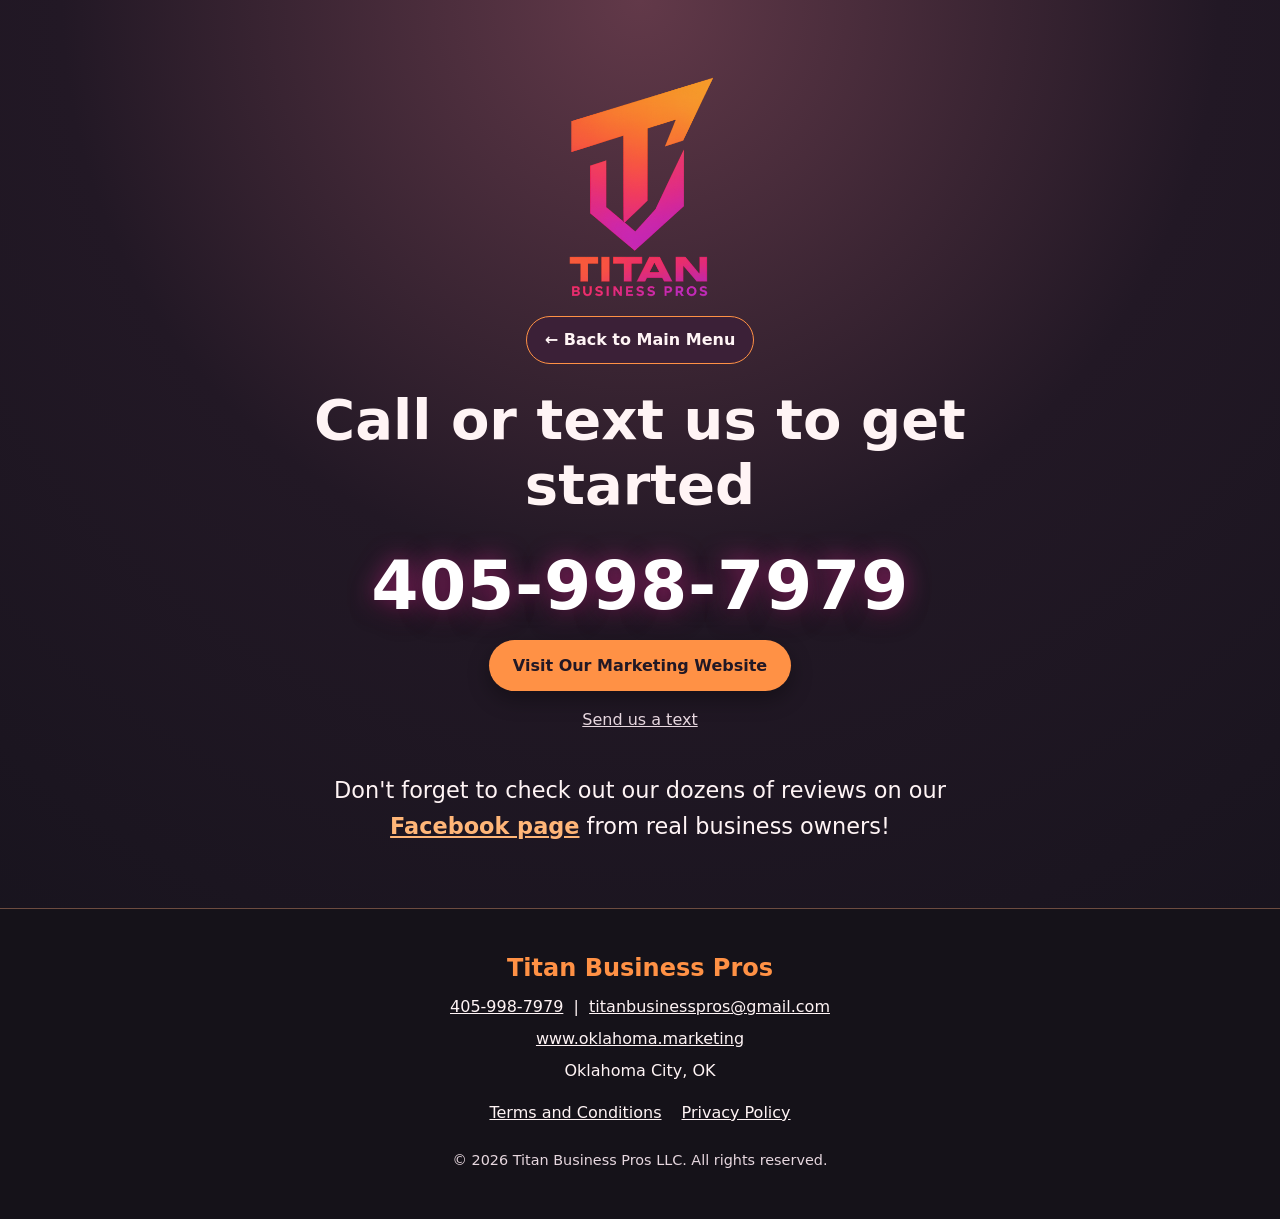
<file: get-started.html>
<!DOCTYPE html>
<html lang="en">
<head>
  <meta charset="UTF-8">
  <meta name="viewport" content="width=device-width, initial-scale=1.0">
  <meta name="robots" content="noindex">
  <meta name="theme-color" content="#221825">
  <meta name="description" content="Get started with Titan Business Pros. Call or text us about your website, app, or marketing needs.">
  <title>Get Started | Titan Business Pros</title>
  <link rel="icon" href="favicon.ico" sizes="any">
  <style>
    :root { color-scheme: dark; --text: #fff4f5; --muted: #e7d7df; --pink: #f130a5; --orange: #ff9145; }
    * { box-sizing: border-box; }
    body { display: flex; flex-direction: column; min-height: 100vh; margin: 0; font-family: Inter, "Segoe UI", system-ui, sans-serif; color: var(--text); background: radial-gradient(circle at 50% 0%, #623949 0%, #221825 42%, #14121b 100%); line-height: 1.6; }
    a { color: inherit; }
    a:focus-visible { outline: 3px solid #7ee8ff; outline-offset: 5px; }
    header { padding: 2.5rem 1rem 0; text-align: center; }
    .logo { display: block; width: min(260px, 60vw); height: auto; margin: auto; border-radius: 24px; }
    .menu-button { display: inline-block; margin-top: 1rem; padding: .65rem 1.1rem; border-radius: 999px; background: #3b2037; border: 1px solid var(--orange); color: var(--text); font-weight: 700; text-decoration: none; }
    .menu-button:hover, .menu-button:focus-visible { background: #633153; }
    main { width: min(100% - 2rem, 820px); flex: 1; margin: 0 auto; padding: 1.5rem 0 4rem; text-align: center; }
    h1 { margin: 0; font-size: clamp(2rem, 5vw, 3.5rem); line-height: 1.15; }
    .hero-contact { display: flex; flex-direction: column; align-items: center; gap: 1rem; margin: 2rem auto; }
    .hero-phone { display: inline-block; color: #fff; font-size: clamp(2rem, 7vw, 4.25rem); font-weight: 800; line-height: 1.1; letter-spacing: .01em; text-decoration: none; text-shadow: 0 0 24px #f130a588, 0 8px 22px #0008; animation: phone-float 3s ease-in-out infinite; }
    .hero-phone:hover, .hero-phone:focus-visible { color: #ffb678; }
    .website-button { display: inline-block; padding: .8rem 1.5rem; border-radius: 999px; background: var(--orange); color: #221825; font-weight: 800; text-decoration: none; box-shadow: 0 8px 22px #0005; transition: transform .2s ease, background .2s ease; }
    .website-button:hover, .website-button:focus-visible { background: #ffb678; transform: translateY(-2px); }
    .text-link { color: var(--muted); }
    .text-link:hover, .text-link:focus-visible, .reviews a:hover, .reviews a:focus-visible { color: #ffb678; }
    .reviews { max-width: 670px; margin: 2.5rem auto 0; font-size: clamp(1.1rem, 2.5vw, 1.4rem); }
    .reviews a { color: #ffb678; font-weight: 700; }
    footer { padding: 2.5rem 1rem; border-top: 1px solid #ffae8060; background: #151219; text-align: center; }
    footer strong { display: block; font-size: 1.5rem; color: var(--orange); }
    footer p { margin: .4rem 0; }
    footer a:hover, footer a:focus-visible { color: var(--pink); }
    .legal-links { display: flex; flex-wrap: wrap; justify-content: center; gap: .5rem 1.25rem; margin-top: 1rem; }
    .copyright { margin-top: 1.5rem; color: var(--muted); font-size: .9rem; }
    @keyframes phone-float { 50% { transform: translateY(-9px); } }
    @media (prefers-reduced-motion: reduce) { .hero-phone { animation: none; } }
  </style>
</head>
<body>
  <header>
    <a href="index.html" aria-label="Back to Titan Business Pros tools"><img class="logo" src="Titan%20Logo-2.png" alt="Titan Business Pros logo" width="1024" height="1024"></a>
    <a class="menu-button" href="index.html">&larr; Back to Main Menu</a>
  </header>
  <main>
    <h1>Call or text us to get started</h1>
    <div class="hero-contact">
      <a class="hero-phone" href="tel:+14059987979" aria-label="Call Titan Business Pros at 405-998-7979">405-998-7979</a>
      <a class="website-button" href="https://www.oklahoma.marketing/">Visit Our Marketing Website</a>
      <a class="text-link" href="sms:+14059987979">Send us a text</a>
    </div>
    <p class="reviews">Don't forget to check out our dozens of reviews on our <a href="https://www.facebook.com/TitanBusinessPros/reviews/?id=61570466786732&amp;sk=reviews" target="_blank" rel="noopener noreferrer">Facebook page</a> from real business owners!</p>
  </main>
  <footer>
    <strong>Titan Business Pros</strong>
    <p><a href="tel:+14059987979">405-998-7979</a> &nbsp;|&nbsp; <a href="mailto:titanbusinesspros@gmail.com">titanbusinesspros@gmail.com</a></p>
    <p><a href="https://www.oklahoma.marketing/">www.oklahoma.marketing</a></p>
    <p>Oklahoma City, OK</p>
    <nav class="legal-links" aria-label="Legal information"><a href="terms.html">Terms and Conditions</a><a href="privacy.html">Privacy Policy</a></nav>
    <p class="copyright">&copy; 2026 Titan Business Pros LLC. All rights reserved.</p>
  </footer>
</body>
</html>
</file>
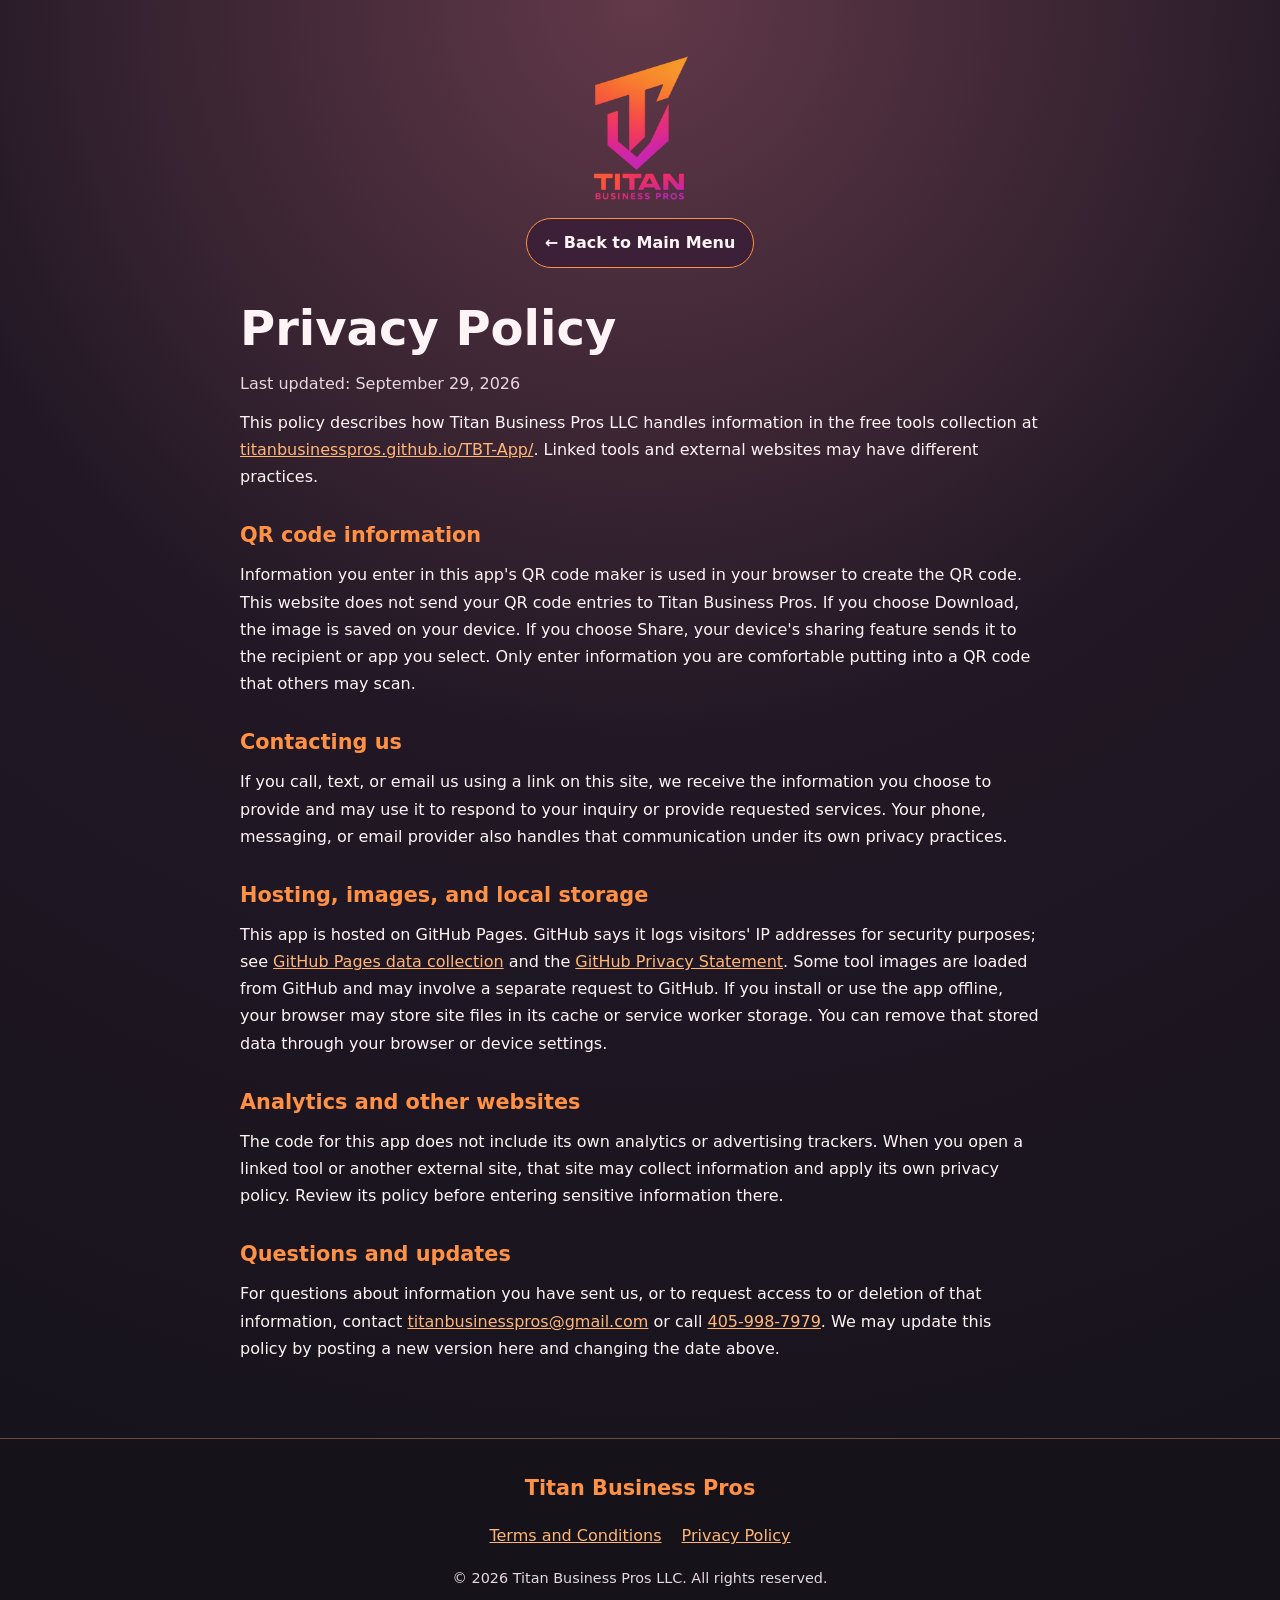
<file: privacy.html>
<!DOCTYPE html>
<html lang="en">
<head>
  <meta charset="UTF-8">
  <meta name="viewport" content="width=device-width, initial-scale=1.0">
  <meta name="description" content="Privacy policy for the Titan Business Pros free tools app.">
  <meta name="theme-color" content="#221825">
  <title>Privacy Policy | Titan Business Pros</title>
  <link rel="icon" href="favicon.ico" sizes="any">
  <link rel="stylesheet" href="legal.css">
</head>
<body>
  <header>
    <a href="index.html" aria-label="Back to Titan Business Pros tools"><img class="logo" src="Titan%20Logo-2.png" alt="Titan Business Pros logo" width="1024" height="1024"></a>
    <a class="menu-button" href="index.html">&larr; Back to Main Menu</a>
  </header>
  <main>
    <h1>Privacy Policy</h1>
    <p class="updated">Last updated: September 29, 2026</p>
    <p>This policy describes how Titan Business Pros LLC handles information in the free tools collection at <a href="https://titanbusinesspros.github.io/TBT-App/">titanbusinesspros.github.io/TBT-App/</a>. Linked tools and external websites may have different practices.</p>

    <h2>QR code information</h2>
    <p>Information you enter in this app's QR code maker is used in your browser to create the QR code. This website does not send your QR code entries to Titan Business Pros. If you choose Download, the image is saved on your device. If you choose Share, your device's sharing feature sends it to the recipient or app you select. Only enter information you are comfortable putting into a QR code that others may scan.</p>

    <h2>Contacting us</h2>
    <p>If you call, text, or email us using a link on this site, we receive the information you choose to provide and may use it to respond to your inquiry or provide requested services. Your phone, messaging, or email provider also handles that communication under its own privacy practices.</p>

    <h2>Hosting, images, and local storage</h2>
    <p>This app is hosted on GitHub Pages. GitHub says it logs visitors' IP addresses for security purposes; see <a href="https://docs.github.com/en/pages/getting-started-with-github-pages/what-is-github-pages#data-collection">GitHub Pages data collection</a> and the <a href="https://docs.github.com/en/site-policy/privacy-policies/github-general-privacy-statement">GitHub Privacy Statement</a>. Some tool images are loaded from GitHub and may involve a separate request to GitHub. If you install or use the app offline, your browser may store site files in its cache or service worker storage. You can remove that stored data through your browser or device settings.</p>

    <h2>Analytics and other websites</h2>
    <p>The code for this app does not include its own analytics or advertising trackers. When you open a linked tool or another external site, that site may collect information and apply its own privacy policy. Review its policy before entering sensitive information there.</p>

    <h2>Questions and updates</h2>
    <p>For questions about information you have sent us, or to request access to or deletion of that information, contact <a href="mailto:titanbusinesspros@gmail.com">titanbusinesspros@gmail.com</a> or call <a href="tel:+14059987979">405-998-7979</a>. We may update this policy by posting a new version here and changing the date above.</p>
  </main>
  <footer>
    <strong>Titan Business Pros</strong>
    <nav class="legal-links" aria-label="Legal information"><a href="terms.html">Terms and Conditions</a><a href="privacy.html" aria-current="page">Privacy Policy</a></nav>
    <p class="copyright">&copy; 2026 Titan Business Pros LLC. All rights reserved.</p>
  </footer>
</body>
</html>
</file>
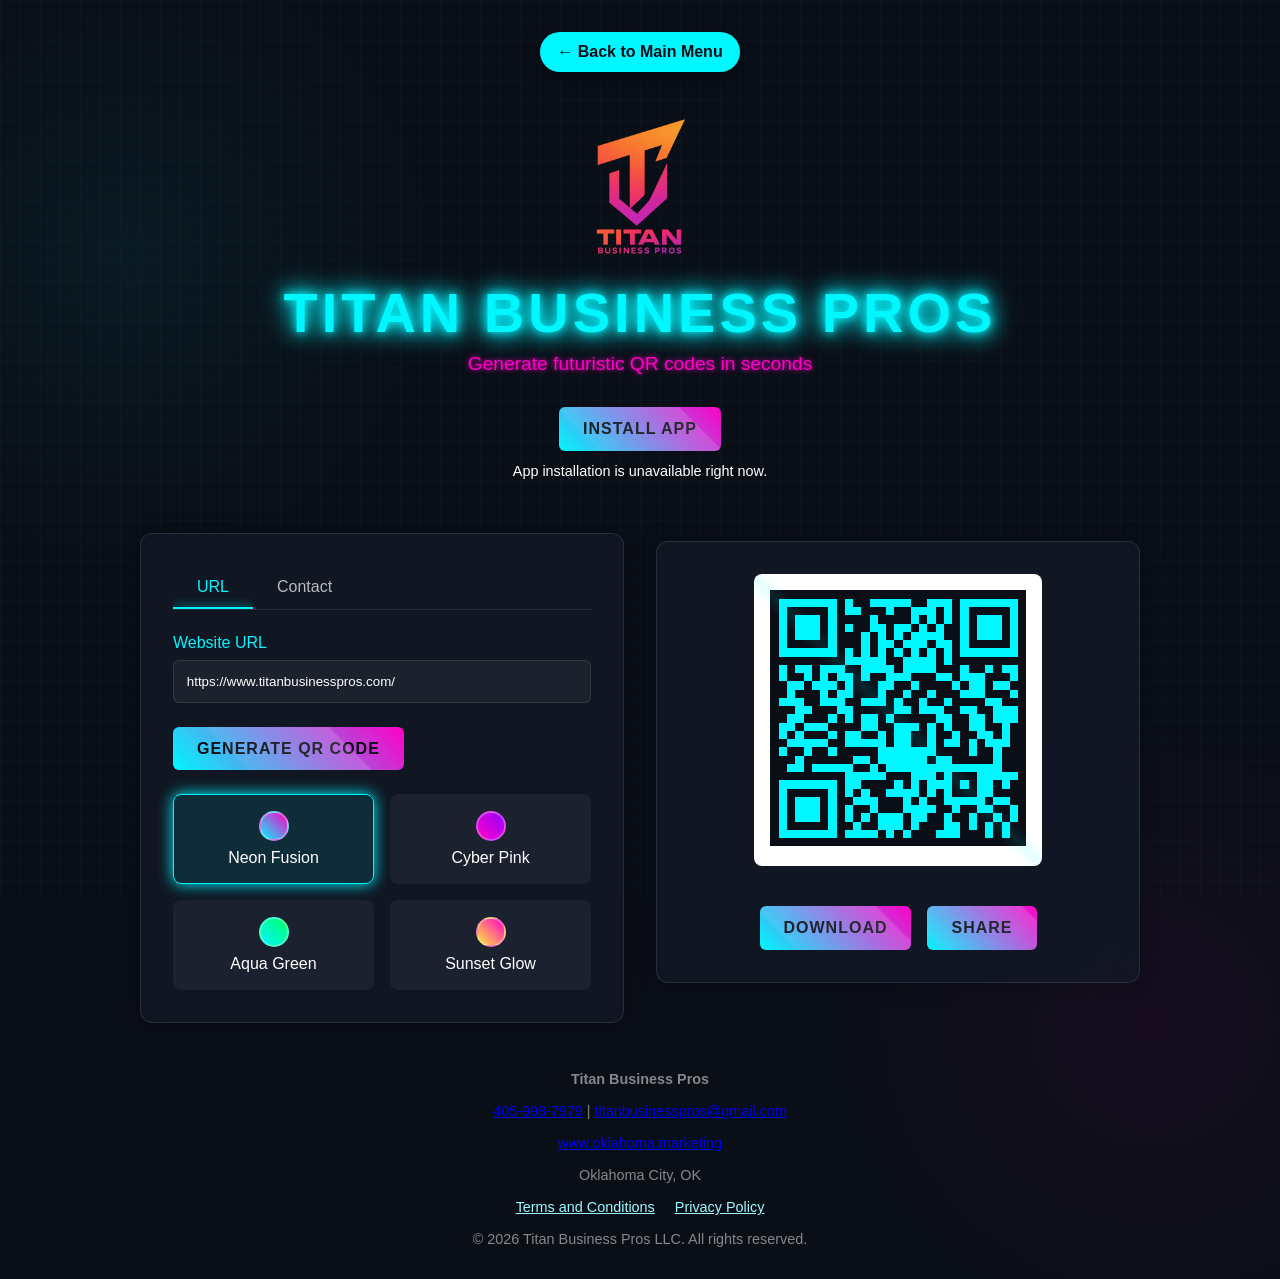
<file: qr-code.html>
<!DOCTYPE html>
<html lang="en">
<head>
    <meta charset="UTF-8">
    <meta name="viewport" content="width=device-width, initial-scale=1.0">
    <title>Titan Business Pros - QR Generator</title>
    <meta name="description" content="Create and download website or contact QR codes with the free Titan Business Pros QR code maker.">
    <meta name="theme-color" content="#221825">
    <meta name="apple-mobile-web-app-capable" content="yes">
    <meta name="apple-mobile-web-app-title" content="Titan Tools">
    <link rel="icon" href="favicon.ico" sizes="any">
    <link rel="icon" type="image/png" sizes="96x96" href="favicon-96x96.png">
    <link rel="apple-touch-icon" sizes="180x180" href="apple-touch-icon.png">
    <link rel="manifest" href="site.webmanifest">
    <script src="qrcode.min.js"></script>
    <script src="app.js" defer></script>
    <style>
        :root {
            --primary: #00f7ff;
            --secondary: #ff00c8;
            --accent: #9600ff;
            --dark: #0a0e17;
            --darker: #05070c;
            --text: #ffffff;
        }

        * {
            margin: 0;
            padding: 0;
            box-sizing: border-box;
            font-family: 'Segoe UI', Tahoma, Geneva, Verdana, sans-serif;
        }

        body {
            background-color: var(--dark);
            color: var(--text);
            min-height: 100vh;
            display: flex;
            flex-direction: column;
            align-items: center;
            justify-content: center;
            padding: 2rem;
            overflow-x: hidden;
            background-image:
                radial-gradient(circle at 10% 20%, rgba(0, 247, 255, 0.05) 0%, transparent 20%),
                radial-gradient(circle at 90% 80%, rgba(255, 0, 200, 0.05) 0%, transparent 20%);
        }

        .container {
            width: 100%;
            max-width: 1000px;
            margin: 0 auto;
        }

        .back-link { display: inline-block; margin-bottom: 1.5rem; padding: .7rem 1.1rem; border-radius: 999px; background: var(--primary); color: var(--dark); font-weight: 700; text-decoration: none; box-shadow: 0 6px 18px #0006; }
        .back-link:hover, .back-link:focus-visible { background: #9cfcff; }
        .back-link:focus-visible { outline: 3px solid var(--secondary); outline-offset: 4px; }
        .brand-logo { display: block; width: min(160px, 40vw); height: auto; margin: 0 auto 1.5rem; border-radius: 18px; }
        .app-controls { display: flex; flex-wrap: wrap; justify-content: center; gap: 0.75rem; margin-top: 1.5rem; }
        .app-controls [hidden] { display: none; }
        .app-controls button:disabled { opacity: 0.6; cursor: wait; }
        .app-status { min-height: 1.5em; margin-top: 0.75rem; color: var(--text); font-size: 0.9rem; }

        header {
            text-align: center;
            margin-bottom: 3rem;
            position: relative;
        }

        h1 {
            font-size: 3.5rem;
            margin-bottom: 0.5rem;
            text-transform: uppercase;
            letter-spacing: 4px;
            text-shadow: 0 0 10px var(--primary), 0 0 20px var(--primary), 0 0 30px var(--primary);
            color: var(--primary);
            animation: pulse 2s infinite alternate;
        }

        .subtitle {
            color: var(--secondary);
            font-size: 1.2rem;
            margin-bottom: 2rem;
            text-shadow: 0 0 5px var(--secondary);
        }

        .main-content {
            display: grid;
            grid-template-columns: 1fr 1fr;
            gap: 2rem;
        }

        @media (max-width: 768px) {
            .main-content {
                grid-template-columns: 1fr;
            }
        }

        .input-section {
            background: rgba(19, 26, 41, 0.7);
            border-radius: 12px;
            padding: 2rem;
            box-shadow: 0 0 20px rgba(0, 0, 0, 0.3);
            backdrop-filter: blur(10px);
            border: 1px solid rgba(255, 255, 255, 0.1);
        }

        .tabs {
            display: flex;
            margin-bottom: 1.5rem;
            border-bottom: 1px solid rgba(255, 255, 255, 0.1);
        }

        .tab {
            background: transparent;
            border: none;
            color: var(--text);
            padding: 0.8rem 1.5rem;
            cursor: pointer;
            font-size: 1rem;
            position: relative;
            overflow: hidden;
            transition: all 0.3s ease;
            opacity: 0.7;
        }

        .tab.active {
            opacity: 1;
            color: var(--primary);
        }

        .tab::after {
            content: '';
            position: absolute;
            bottom: 0;
            left: 0;
            width: 100%;
            height: 2px;
            background: var(--primary);
            transform: translateX(-100%);
            transition: transform 0.3s ease;
        }

        .tab.active::after {
            transform: translateX(0);
            box-shadow: 0 0 10px var(--primary);
        }

        .tab-content {
            display: none;
        }

        .tab-content.active {
            display: block;
            animation: fadeIn 0.5s ease;
        }

        .form-group {
            margin-bottom: 1.5rem;
        }

        label {
            display: block;
            margin-bottom: 0.5rem;
            color: var(--primary);
            font-weight: 500;
        }

        input, textarea {
            width: 100%;
            padding: 0.8rem;
            background: rgba(255, 255, 255, 0.05);
            border: 1px solid rgba(255, 255, 255, 0.1);
            border-radius: 6px;
            color: var(--text);
            transition: all 0.3s ease;
        }

        input:focus, textarea:focus {
            outline: none;
            border-color: var(--primary);
            box-shadow: 0 0 10px var(--primary);
        }

        .btn {
            background: linear-gradient(45deg, var(--primary), var(--secondary));
            border: none;
            color: var(--dark);
            padding: 0.8rem 1.5rem;
            font-size: 1rem;
            font-weight: bold;
            border-radius: 6px;
            cursor: pointer;
            transition: all 0.3s ease;
            text-transform: uppercase;
            letter-spacing: 1px;
            position: relative;
            overflow: hidden;
        }

        .btn::before {
            content: '';
            position: absolute;
            top: -50%;
            left: -50%;
            width: 200%;
            height: 200%;
            background: linear-gradient(
                to bottom right,
                rgba(255, 255, 255, 0.2),
                rgba(255, 255, 255, 0)
            );
            transform: rotate(45deg);
            transition: all 0.3s ease;
        }

        .btn:hover::before {
            transform: rotate(45deg) translate(20%, 20%);
        }

        .btn:hover {
            box-shadow: 0 0 15px var(--primary), 0 0 30px var(--secondary);
            transform: translateY(-2px);
        }

        .contact-btn {
            background: linear-gradient(45deg, var(--accent), var(--secondary));
            margin-top: 1rem;
        }

        .output-section {
            display: flex;
            flex-direction: column;
            align-items: center;
            justify-content: center;
        }

        .qr-container {
            background: rgba(19, 26, 41, 0.7);
            border-radius: 12px;
            padding: 2rem;
            box-shadow: 0 0 20px rgba(0, 0, 0, 0.3);
            backdrop-filter: blur(10px);
            border: 1px solid rgba(255, 255, 255, 0.1);
            margin-bottom: 2rem;
            width: 100%;
            display: flex;
            flex-direction: column;
            align-items: center;
        }

        #qrcode {
            background: white;
            padding: 1rem;
            border-radius: 8px;
            margin-bottom: 1.5rem;
            position: relative;
            overflow: hidden;
        }

        #qrcode::after {
            content: '';
            position: absolute;
            top: 0;
            left: 0;
            right: 0;
            bottom: 0;
            background: linear-gradient(
                45deg,
                transparent 48%,
                rgba(0, 247, 255, 0.1) 50%,
                transparent 52%
            );
            background-size: 150% 150%;
            animation: scan 2s linear infinite;
            pointer-events: none;
        }

        .qr-actions {
            display: flex;
            gap: 1rem;
            margin-top: 1rem;
        }

        .style-options {
            display: grid;
            grid-template-columns: repeat(2, 1fr);
            gap: 1rem;
            margin-top: 1.5rem;
            width: 100%;
        }

        .style-option {
            background: rgba(255, 255, 255, 0.05);
            border-radius: 8px;
            padding: 1rem;
            text-align: center;
            cursor: pointer;
            transition: all 0.3s ease;
            border: 1px solid transparent;
        }

        .style-option:hover {
            border-color: var(--primary);
            box-shadow: 0 0 10px var(--primary);
        }

        .style-option.active {
            border-color: var(--primary);
            box-shadow: 0 0 15px var(--primary);
            background: rgba(0, 247, 255, 0.1);
        }

        .color-preview {
            width: 30px;
            height: 30px;
            border-radius: 50%;
            margin: 0 auto 0.5rem;
            border: 2px solid rgba(255, 255, 255, 0.3);
        }

        footer {
            margin-top: 3rem;
            text-align: center;
            color: rgba(255, 255, 255, 0.5);
            font-size: 0.9rem;
            width: 100%;
        }

        .footer-content {
            display: flex;
            flex-direction: column;
            align-items: center;
            gap: 1rem;
        }

        .legal-links { display: flex; flex-wrap: wrap; justify-content: center; gap: 0.5rem 1.25rem; }
        .legal-links a { color: #9cfcff; }
        .legal-links a:hover, .legal-links a:focus-visible { color: #fff; }

        @keyframes pulse {
            0% {
                text-shadow: 0 0 10px var(--primary), 0 0 20px var(--primary), 0 0 30px var(--primary);
            }
            100% {
                text-shadow: 0 0 15px var(--primary), 0 0 30px var(--primary), 0 0 45px var(--primary);
            }
        }

        @keyframes fadeIn {
            from { opacity: 0; transform: translateY(20px); }
            to { opacity: 1; transform: translateY(0); }
        }

        @keyframes scan {
            0% { background-position: 0% 0%; }
            100% { background-position: 100% 100%; }
        }

        .grid-lines {
            position: fixed;
            top: 0;
            left: 0;
            right: 0;
            bottom: 0;
            pointer-events: none;
            z-index: -1;
            opacity: 0.1;
            background-image:
                linear-gradient(rgba(0, 247, 255, 0.3) 1px, transparent 1px),
                linear-gradient(90deg, rgba(0, 247, 255, 0.3) 1px, transparent 1px);
            background-size: 20px 20px;
        }
    </style>
</head>
<body>
    <div class="grid-lines"></div>
    <div class="container">
        <header>
            <a class="back-link" href="index.html">&larr; Back to Main Menu</a>
            <img class="brand-logo" src="Titan%20Logo-2.png" alt="Titan Business Pros logo" width="1024" height="1024">
            <h1>Titan Business Pros</h1>
            <p class="subtitle">Generate futuristic QR codes in seconds</p>
            <div class="app-controls">
                <button id="install-app" class="btn" type="button" hidden>Install App</button>
                <button id="update-app" class="btn" type="button" hidden>Update App</button>
            </div>
            <p id="app-status" class="app-status" role="status" aria-live="polite"></p>
        </header>

        <div class="main-content">
            <div class="input-section">
                <div class="tabs">
                    <button class="tab active" data-tab="url">URL</button>
                    <button class="tab" data-tab="contact">Contact</button>
                </div>

                <div class="tab-content active" id="url-tab">
                    <div class="form-group">
                        <label for="url-input">Website URL</label>
                        <input type="url" id="url-input" placeholder="https://example.com" value="https://www.titanbusinesspros.com/">
                    </div>
                </div>

                <div class="tab-content" id="contact-tab">
                    <div class="form-group">
                        <label for="name-input">Full Name</label>
                        <input type="text" id="name-input" placeholder="John Smith">
                    </div>
                    <div class="form-group">
                        <label for="company-input">Company</label>
                        <input type="text" id="company-input" placeholder="TechCorp Inc.">
                    </div>
                    <div class="form-group">
                        <label for="phone-input">Phone</label>
                        <input type="tel" id="phone-input" placeholder="+1 (555) 123-4567">
                    </div>
                    <div class="form-group">
                        <label for="email-input">Email</label>
                        <input type="email" id="email-input" placeholder="john@example.com">
                    </div>
                    <div class="form-group">
                        <label for="website-input">Website (optional)</label>
                        <input type="url" id="website-input" placeholder="https://example.com">
                    </div>
                </div>

                <button id="generate-btn" class="btn">Generate QR Code</button>

                <div class="style-options">
                    <div class="style-option active" data-style="default">
                        <div class="color-preview" style="background: linear-gradient(45deg, #00f7ff, #ff00c8);"></div>
                        <span>Neon Fusion</span>
                    </div>
                    <div class="style-option" data-style="cyber">
                        <div class="color-preview" style="background: linear-gradient(45deg, #ff00c8, #9600ff);"></div>
                        <span>Cyber Pink</span>
                    </div>
                    <div class="style-option" data-style="aqua">
                        <div class="color-preview" style="background: linear-gradient(45deg, #00f7ff, #00ff6a);"></div>
                        <span>Aqua Green</span>
                    </div>
                    <div class="style-option" data-style="sunset">
                        <div class="color-preview" style="background: linear-gradient(45deg, #ffeb3b, #ff00c8);"></div>
                        <span>Sunset Glow</span>
                    </div>
                </div>
            </div>

            <div class="output-section">
                <div class="qr-container">
                    <div id="qrcode"></div>
                    <div class="qr-actions">
                        <button id="download-btn" class="btn">Download</button>
                        <button id="share-btn" class="btn">Share</button>
                    </div>
                </div>
            </div>
        </div>
    </div>

    <footer>
        <div class="footer-content">
            <strong>Titan Business Pros</strong>
            <p><a href="tel:+14059987979">405-998-7979</a> | <a href="mailto:titanbusinesspros@gmail.com">titanbusinesspros@gmail.com</a></p>
            <p><a href="https://www.oklahoma.marketing/">www.oklahoma.marketing</a></p>
            <p>Oklahoma City, OK</p>
            <nav class="legal-links" aria-label="Legal information"><a href="terms.html">Terms and Conditions</a><a href="privacy.html">Privacy Policy</a></nav>
            <p>&copy; 2026 Titan Business Pros LLC. All rights reserved.</p>
        </div>
    </footer>

    <script>
        document.addEventListener('DOMContentLoaded', function() {
            const tabButtons = document.querySelectorAll('.tab');
            const tabContents = document.querySelectorAll('.tab-content');
            const generateBtn = document.getElementById('generate-btn');
            const downloadBtn = document.getElementById('download-btn');
            const shareBtn = document.getElementById('share-btn');
            const styleOptions = document.querySelectorAll('.style-option');
            const qrcodeDiv = document.getElementById('qrcode');

            let currentStyle = 'default';
            let currentQRCode = null;

            // Tab switching
            tabButtons.forEach(button => {
                button.addEventListener('click', () => {
                    const tabId = button.getAttribute('data-tab');

                    // Update active tab button
                    tabButtons.forEach(btn => btn.classList.remove('active'));
                    button.classList.add('active');

                    // Show corresponding tab content
                    tabContents.forEach(content => {
                        content.classList.remove('active');
                        if (content.id === `${tabId}-tab`) {
                            content.classList.add('active');
                        }
                    });
                });
            });

            // Style selection
            styleOptions.forEach(option => {
                option.addEventListener('click', () => {
                    styleOptions.forEach(opt => opt.classList.remove('active'));
                    option.classList.add('active');
                    currentStyle = option.getAttribute('data-style');

                    // Regenerate QR code with new style if one exists
                    if (currentQRCode) {
                        generateQRCode();
                    }
                });
            });

            // Generate QR code
            generateBtn.addEventListener('click', generateQRCode);

            function generateQRCode() {
                // Clear previous QR code
                qrcodeDiv.innerHTML = '';

                let qrData = '';
                const activeTab = document.querySelector('.tab.active').getAttribute('data-tab');

                if (activeTab === 'url') {
                    const url = document.getElementById('url-input').value.trim();
                    if (!url) {
                        alert('Please enter a valid URL');
                        return;
                    }
                    qrData = url;
                } else {
                    const name = document.getElementById('name-input').value.trim();
                    const company = document.getElementById('company-input').value.trim();
                    const phone = document.getElementById('phone-input').value.trim();
                    const email = document.getElementById('email-input').value.trim();
                    const website = document.getElementById('website-input').value.trim();

                    if (!name && !company && !phone && !email) {
                        alert('Please enter at least one contact detail');
                        return;
                    }

                    // Create vCard format
                    qrData = 'BEGIN:VCARD\nVERSION:3.0\n';
                    if (name) qrData += `FN:${name}\n`;
                    if (company) qrData += `ORG:${company}\n`;
                    if (phone) qrData += `TEL:${phone}\n`;
                    if (email) qrData += `EMAIL:${email}\n`;
                    if (website) qrData += `URL:${website}\n`;
                    qrData += 'END:VCARD';
                }

                // Set colors based on selected style
                let dotColor, backgroundColor;
                switch(currentStyle) {
                    case 'default':
                        dotColor = '#00f7ff';
                        backgroundColor = '#0a0e17';
                        break;
                    case 'cyber':
                        dotColor = '#ff00c8';
                        backgroundColor = '#0a0e17';
                        break;
                    case 'aqua':
                        dotColor = '#00ff6a';
                        backgroundColor = '#0a0e17';
                        break;
                    case 'sunset':
                        dotColor = '#ffeb3b';
                        backgroundColor = '#0a0e17';
                        break;
                    default:
                        dotColor = '#00f7ff';
                        backgroundColor = '#0a0e17';
                }

                // Generate QR code
                QRCode.toCanvas(qrData, {
                    width: 256,
                    margin: 1,
                    color: {
                        dark: dotColor,
                        light: backgroundColor
                    }
                }, function(err, canvas) {
                    if (err) {
                        console.error(err);
                        alert('Error generating QR code');
                        return;
                    }

                    qrcodeDiv.appendChild(canvas);
                    currentQRCode = canvas;
                });
            }

            // Download QR code
            downloadBtn.addEventListener('click', function() {
                if (!currentQRCode) {
                    alert('Please generate a QR code first');
                    return;
                }

                const link = document.createElement('a');
                link.download = 'titanqr.png';
                link.href = currentQRCode.toDataURL('image/png');
                link.click();
            });

            // Share QR code (modern browsers only)
            shareBtn.addEventListener('click', async function() {
                if (!currentQRCode) {
                    alert('Please generate a QR code first');
                    return;
                }

                if (navigator.share) {
                    try {
                        const dataUrl = currentQRCode.toDataURL('image/png');
                        const response = await fetch(dataUrl);
                        const blob = await response.blob();
                        const file = new File([blob], 'titanqr.png', { type: 'image/png' });

                        await navigator.share({
                            title: 'Titan Business Pros QR Code',
                            text: 'Check out this futuristic QR code I created!',
                            files: [file]
                        });
                    } catch (err) {
                        console.error('Error sharing:', err);
                    }
                } else {
                    alert('Web Share API not supported in your browser. You can download the QR code instead.');
                }
            });

            // Generate a QR code on page load with default URL
            generateQRCode();
        });
    </script>
</body>
</html>
</file>
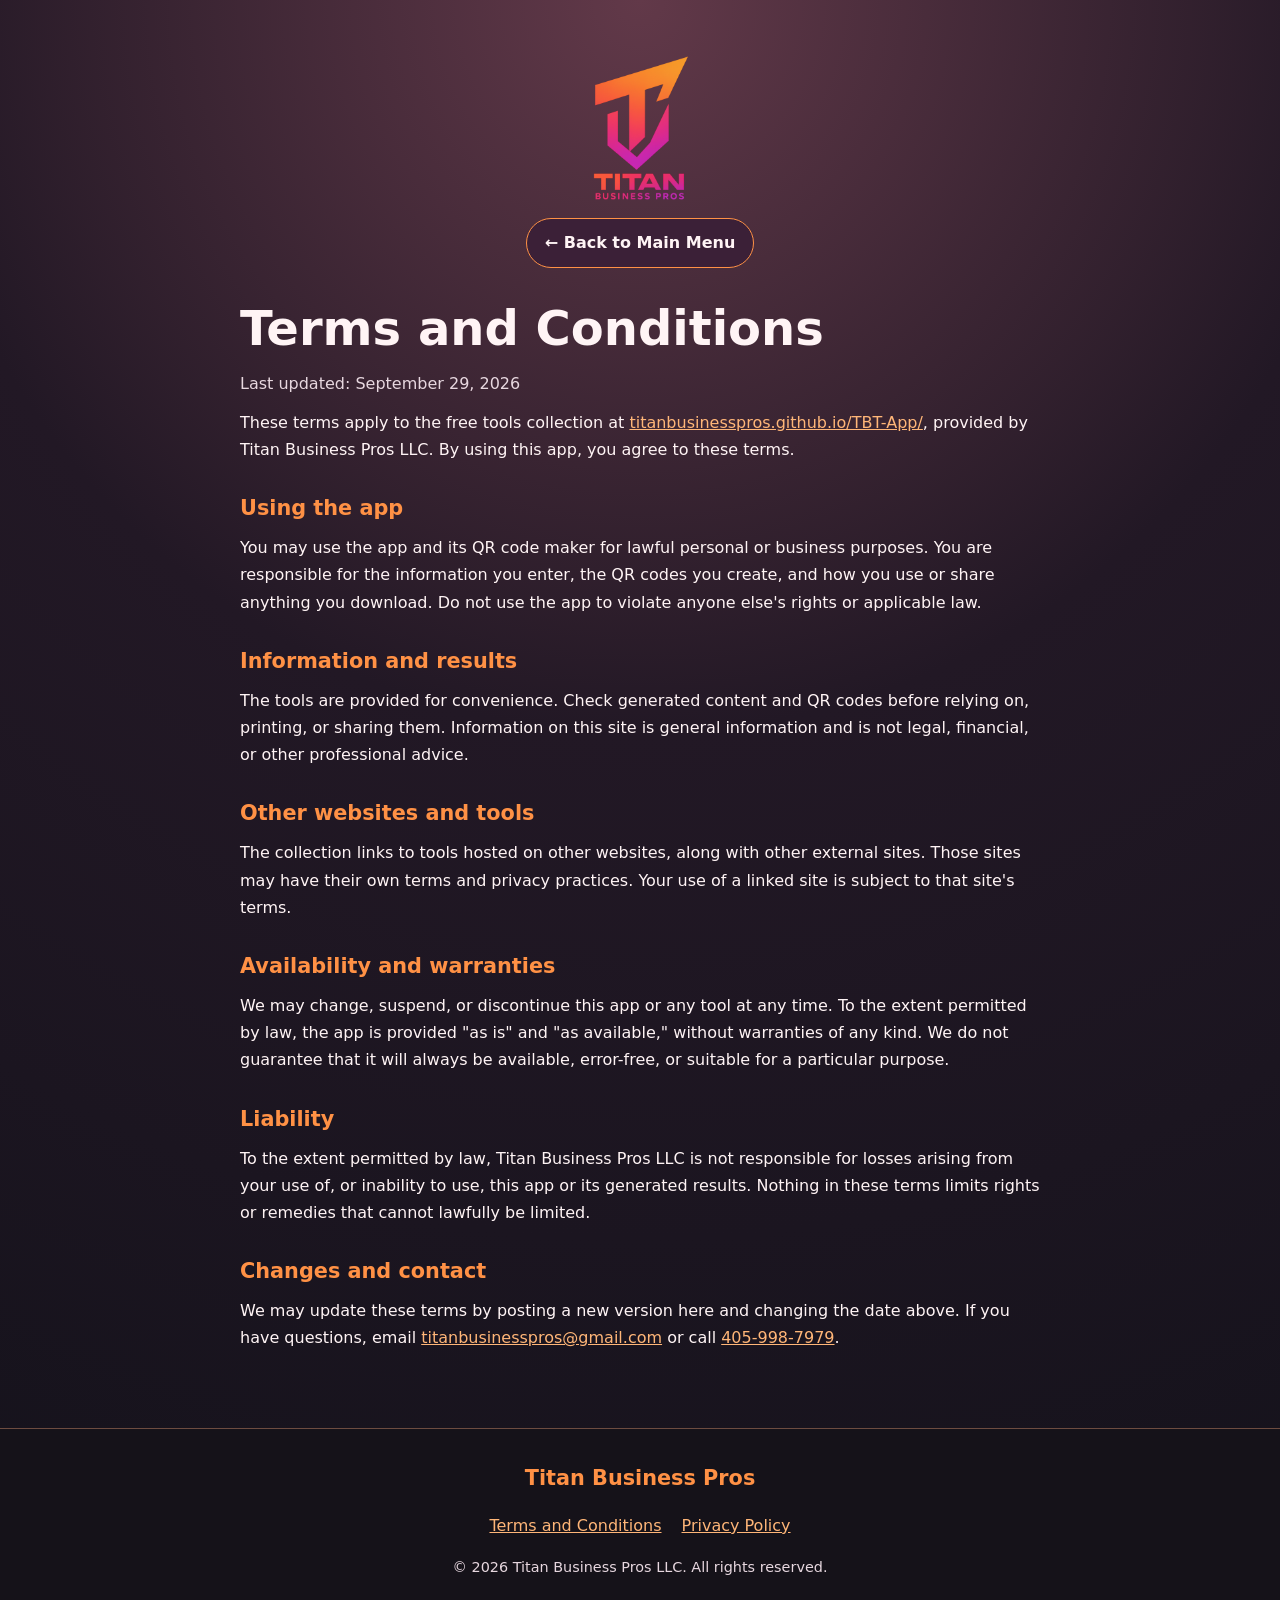
<file: terms.html>
<!DOCTYPE html>
<html lang="en">
<head>
  <meta charset="UTF-8">
  <meta name="viewport" content="width=device-width, initial-scale=1.0">
  <meta name="description" content="Terms and conditions for the Titan Business Pros free tools app.">
  <meta name="theme-color" content="#221825">
  <title>Terms and Conditions | Titan Business Pros</title>
  <link rel="icon" href="favicon.ico" sizes="any">
  <link rel="stylesheet" href="legal.css">
</head>
<body>
  <header>
    <a href="index.html" aria-label="Back to Titan Business Pros tools"><img class="logo" src="Titan%20Logo-2.png" alt="Titan Business Pros logo" width="1024" height="1024"></a>
    <a class="menu-button" href="index.html">&larr; Back to Main Menu</a>
  </header>
  <main>
    <h1>Terms and Conditions</h1>
    <p class="updated">Last updated: September 29, 2026</p>
    <p>These terms apply to the free tools collection at <a href="https://titanbusinesspros.github.io/TBT-App/">titanbusinesspros.github.io/TBT-App/</a>, provided by Titan Business Pros LLC. By using this app, you agree to these terms.</p>

    <h2>Using the app</h2>
    <p>You may use the app and its QR code maker for lawful personal or business purposes. You are responsible for the information you enter, the QR codes you create, and how you use or share anything you download. Do not use the app to violate anyone else's rights or applicable law.</p>

    <h2>Information and results</h2>
    <p>The tools are provided for convenience. Check generated content and QR codes before relying on, printing, or sharing them. Information on this site is general information and is not legal, financial, or other professional advice.</p>

    <h2>Other websites and tools</h2>
    <p>The collection links to tools hosted on other websites, along with other external sites. Those sites may have their own terms and privacy practices. Your use of a linked site is subject to that site's terms.</p>

    <h2>Availability and warranties</h2>
    <p>We may change, suspend, or discontinue this app or any tool at any time. To the extent permitted by law, the app is provided "as is" and "as available," without warranties of any kind. We do not guarantee that it will always be available, error-free, or suitable for a particular purpose.</p>

    <h2>Liability</h2>
    <p>To the extent permitted by law, Titan Business Pros LLC is not responsible for losses arising from your use of, or inability to use, this app or its generated results. Nothing in these terms limits rights or remedies that cannot lawfully be limited.</p>

    <h2>Changes and contact</h2>
    <p>We may update these terms by posting a new version here and changing the date above. If you have questions, email <a href="mailto:titanbusinesspros@gmail.com">titanbusinesspros@gmail.com</a> or call <a href="tel:+14059987979">405-998-7979</a>.</p>
  </main>
  <footer>
    <strong>Titan Business Pros</strong>
    <nav class="legal-links" aria-label="Legal information"><a href="terms.html" aria-current="page">Terms and Conditions</a><a href="privacy.html">Privacy Policy</a></nav>
    <p class="copyright">&copy; 2026 Titan Business Pros LLC. All rights reserved.</p>
  </footer>
</body>
</html>
</file>
<file: legal.css>
:root { color-scheme: dark; --text: #fff4f5; --muted: #e7d7df; --pink: #f130a5; --orange: #ff9145; }
* { box-sizing: border-box; }
body { min-height: 100vh; display: flex; flex-direction: column; margin: 0; font-family: Inter, "Segoe UI", system-ui, sans-serif; line-height: 1.7; color: var(--text); background: radial-gradient(circle at 50% 0%, #623949 0%, #221825 42%, #14121b 100%); }
a { color: #ffb678; }
a:hover { color: #fff; }
a:focus-visible { outline: 3px solid #7ee8ff; outline-offset: 4px; }
header { padding: 2rem 1rem 0; text-align: center; }
.logo { display: block; width: min(170px, 45vw); height: auto; margin: 0 auto 1rem; border-radius: 20px; }
.menu-button { display: inline-block; padding: .65rem 1.1rem; border: 1px solid var(--orange); border-radius: 999px; background: #3b2037; color: var(--text); font-weight: 700; text-decoration: none; }
.menu-button:hover, .menu-button:focus-visible { background: #633153; }
main { width: min(100% - 2rem, 800px); flex: 1; margin: 0 auto; padding: 2rem 0 4rem; }
h1 { margin: 0; font-size: clamp(2rem, 5vw, 3rem); line-height: 1.2; }
h2 { margin: 2rem 0 .5rem; color: var(--orange); font-size: 1.3rem; line-height: 1.3; }
p { margin: .75rem 0; }
.updated { color: var(--muted); }
footer { padding: 2rem 1rem; border-top: 1px solid #ffae8060; background: #151219; text-align: center; }
footer strong { display: block; color: var(--orange); font-size: 1.3rem; }
.legal-links { display: flex; flex-wrap: wrap; justify-content: center; gap: .5rem 1.25rem; margin: 1rem 0; }
.copyright { color: var(--muted); font-size: .9rem; }
</file>
